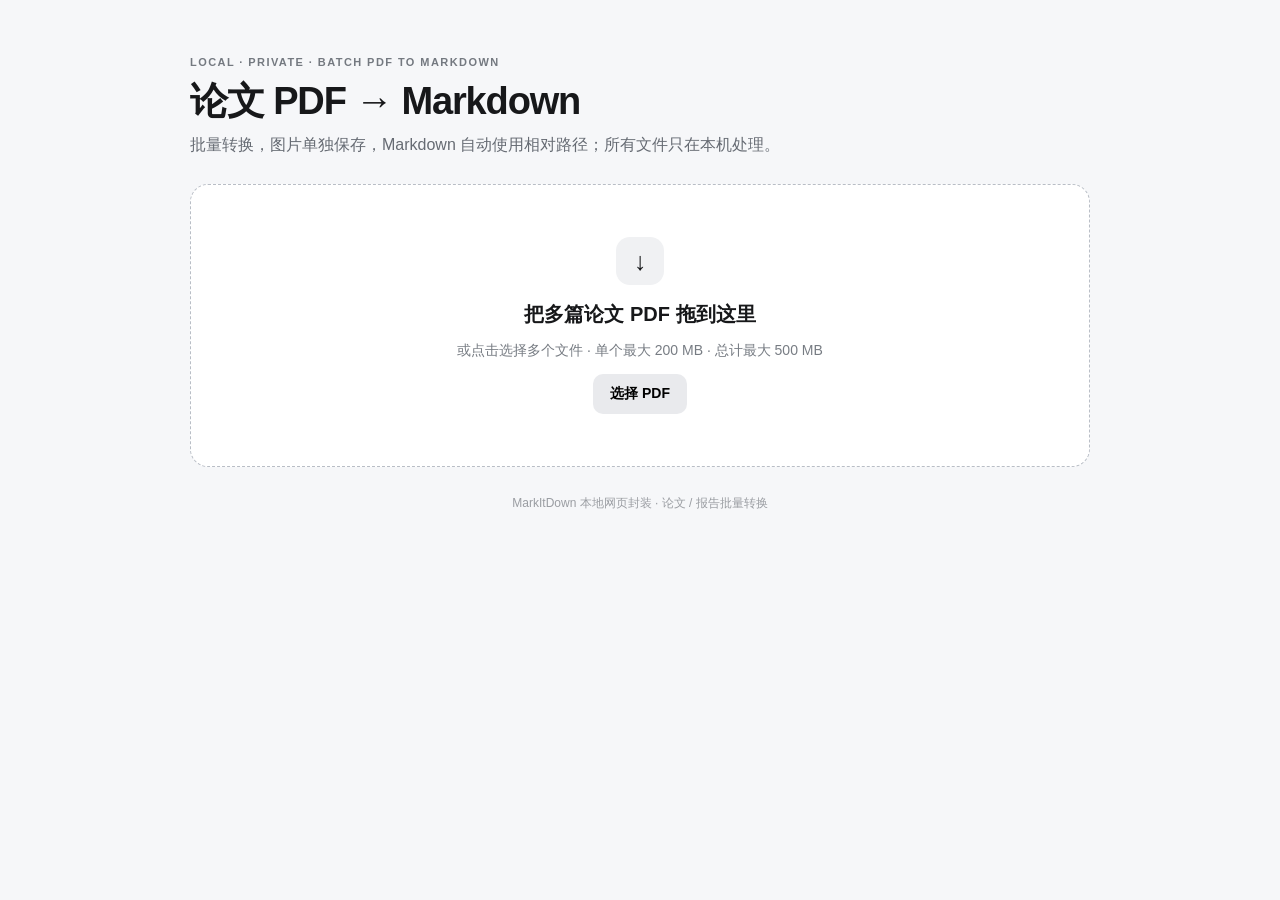
<file: index.html>
<!doctype html>
<html lang="zh-CN">
<head>
  <meta charset="utf-8" />
  <meta name="viewport" content="width=device-width, initial-scale=1" />
  <title>论文 PDF → Markdown</title>
  <style>
:root { color-scheme: light; font-family: Inter, "Segoe UI", "PingFang SC", "Microsoft YaHei", sans-serif; }
* { box-sizing: border-box; }
body { margin: 0; background: #f6f7f9; color: #17181a; }
.shell { width: min(900px, calc(100% - 40px)); margin: 0 auto; padding: 56px 0 36px; }
header { margin-bottom: 28px; }
.eyebrow { font-size: 11px; letter-spacing: .13em; color: #747980; font-weight: 700; }
h1 { margin: 8px 0 8px; font-size: 38px; letter-spacing: -.03em; }
h2 { margin: 6px 0; font-size: 20px; }
.subtitle { color: #666b73; margin: 0; }
.dropzone { background: white; border: 1.5px dashed #b9bec6; border-radius: 18px; padding: 52px 24px; text-align: center; transition: .15s; cursor: pointer; }
.dropzone.dragging { border-color: #111; background: #fafafa; transform: translateY(-1px); }
.icon { width: 48px; height: 48px; border-radius: 14px; margin: 0 auto 16px; background: #f0f1f3; display: grid; place-items: center; font-size: 25px; }
.dropzone p { color: #777c83; font-size: 14px; }
button { border: 0; border-radius: 10px; padding: 11px 17px; font-size: 14px; font-weight: 650; cursor: pointer; background: #e9eaed; }
button.primary { background: #17181a; color: white; }
button:disabled { opacity: .45; cursor: not-allowed; }
.queue, .result { margin-top: 20px; background: white; border-radius: 16px; padding: 22px; }
.section-head, .result-head { display: flex; justify-content: space-between; align-items: center; gap: 20px; }
.section-head { margin-bottom: 12px; }
#count { color: #7a7f86; font-size: 13px; }
.file-row { display: flex; align-items: center; gap: 12px; padding: 11px 0; border-top: 1px solid #eceef1; }
.file-number { width: 24px; color: #999; font-size: 12px; }
.file-name { flex: 1; overflow: hidden; text-overflow: ellipsis; white-space: nowrap; }
.file-size { color: #888d94; font-size: 12px; }
#convert { margin-top: 16px; width: 100%; }
.status { margin: 16px 0; padding: 13px 15px; border-radius: 10px; background: #eceef1; color: #4f545a; font-size: 14px; }
.status.success { background: #e8f4ea; color: #286335; }
.status.error { background: #fae9e9; color: #9c3030; }
.structure { margin: 18px 0 10px; display: flex; align-items: center; gap: 10px; flex-wrap: wrap; color: #888; }
.structure code { background: #f3f4f6; padding: 7px 9px; border-radius: 7px; font-size: 12px; }
.note { color: #72777e; font-size: 13px; line-height: 1.6; margin-bottom: 0; }
footer { color: #9a9da2; font-size: 12px; text-align: center; margin-top: 28px; }
.hidden { display: none !important; }
@media (max-width: 600px) { .shell { width: min(100% - 24px, 900px); padding-top: 32px; } h1 { font-size: 30px; } .result-head { align-items: flex-start; flex-direction: column; } .result-head button { width: 100%; } }

  </style>
</head>
<body>
  <main class="shell">
    <header>
      <div class="eyebrow">LOCAL · PRIVATE · BATCH PDF TO MARKDOWN</div>
      <h1>论文 PDF → Markdown</h1>
      <p class="subtitle">批量转换，图片单独保存，Markdown 自动使用相对路径；所有文件只在本机处理。</p>
    </header>

    <section id="dropzone" class="dropzone" tabindex="0">
      <div class="icon">↓</div>
      <h2>把多篇论文 PDF 拖到这里</h2>
      <p>或点击选择多个文件 · 单个最大 200 MB · 总计最大 500 MB</p>
      <button id="pick" type="button">选择 PDF</button>
      <input id="file" type="file" accept="application/pdf,.pdf" multiple hidden />
    </section>

    <section id="queue" class="queue hidden">
      <div class="section-head">
        <h2>待转换文件</h2>
        <span id="count"></span>
      </div>
      <div id="file-list"></div>
      <button id="convert" class="primary" type="button">开始批量转换</button>
    </section>

    <section id="status" class="status hidden"></section>

    <section id="result" class="result hidden">
      <div class="result-head">
        <div>
          <div class="eyebrow">READY</div>
          <h2>批量转换完成</h2>
          <p id="summary"></p>
        </div>
        <button id="download" class="primary" type="button">下载 ZIP</button>
      </div>
      <div class="structure">
        <code>论文名/论文名.md</code>
        <span>＋</span>
        <code>论文名/images/image_001.png</code>
      </div>
      <p class="note">表格会尽可能转换为 Markdown 表格；PDF 中的嵌入式图片会保存到对应论文的 <code>images/</code> 目录，Markdown 使用相对路径引用。</p>
    </section>

    <footer>MarkItDown 本地网页封装 · 论文 / 报告批量转换</footer>
  </main>
  <script>
const dropzone = document.querySelector('#dropzone');
const input = document.querySelector('#file');
const pick = document.querySelector('#pick');
const queue = document.querySelector('#queue');
const list = document.querySelector('#file-list');
const count = document.querySelector('#count');
const convertButton = document.querySelector('#convert');
const status = document.querySelector('#status');
const result = document.querySelector('#result');
const summary = document.querySelector('#summary');
const download = document.querySelector('#download');

let selectedFiles = [];
let zipBlob = null;

pick.addEventListener('click', (e) => { e.stopPropagation(); input.click(); });
dropzone.addEventListener('click', () => input.click());
dropzone.addEventListener('keydown', e => {
  if (e.key === 'Enter' || e.key === ' ') input.click();
});
input.addEventListener('change', () => addFiles([...input.files]));

['dragenter', 'dragover'].forEach(type => dropzone.addEventListener(type, e => {
  e.preventDefault();
  dropzone.classList.add('dragging');
}));
['dragleave', 'drop'].forEach(type => dropzone.addEventListener(type, e => {
  e.preventDefault();
  dropzone.classList.remove('dragging');
}));
dropzone.addEventListener('drop', e => addFiles([...e.dataTransfer.files]));

convertButton.addEventListener('click', convertBatch);

download.addEventListener('click', () => {
  if (!zipBlob) return;
  const url = URL.createObjectURL(zipBlob);
  const a = document.createElement('a');
  a.href = url;
  a.download = 'papers_markdown_with_images.zip';
  document.body.appendChild(a);
  a.click();
  a.remove();
  setTimeout(() => URL.revokeObjectURL(url), 1000);
});

function addFiles(files) {
  const pdfs = files.filter(file => file.name.toLowerCase().endsWith('.pdf') || file.type === 'application/pdf');
  if (!pdfs.length) {
    showStatus('请选择 PDF 文件。', true);
    return;
  }
  selectedFiles = [...selectedFiles, ...pdfs];
  renderQueue();
  result.classList.add('hidden');
  input.value = '';
}

function renderQueue() {
  queue.classList.remove('hidden');
  count.textContent = `${selectedFiles.length} 篇`;
  list.innerHTML = '';
  selectedFiles.forEach((file, index) => {
    const row = document.createElement('div');
    row.className = 'file-row';
    row.innerHTML = `<span class="file-number">${index + 1}</span><span class="file-name"></span><span class="file-size">${formatBytes(file.size)}</span>`;
    row.querySelector('.file-name').textContent = file.name;
    list.appendChild(row);
  });
}

function formatBytes(bytes) {
  if (bytes < 1024 * 1024) return `${(bytes / 1024).toFixed(1)} KB`;
  return `${(bytes / 1024 / 1024).toFixed(1)} MB`;
}

function showStatus(text, error = false) {
  status.className = `status ${error ? 'error' : ''}`;
  status.textContent = text;
  status.classList.remove('hidden');
}

async function convertBatch() {
  if (!selectedFiles.length) return;

  const totalSize = selectedFiles.reduce((sum, file) => sum + file.size, 0);
  if (selectedFiles.length > 100) return showStatus('一次最多处理 100 个 PDF。', true);
  if (selectedFiles.some(file => file.size > 200 * 1024 * 1024)) return showStatus('存在超过 200 MB 的单个 PDF。', true);
  if (totalSize > 500 * 1024 * 1024) return showStatus('PDF 总大小超过 500 MB。', true);

  convertButton.disabled = true;
  download.disabled = true;
  result.classList.add('hidden');
  showStatus(`正在批量转换 ${selectedFiles.length} 篇论文……图片也会一起提取。`);

  const form = new FormData();
  selectedFiles.forEach(file => form.append('files', file, file.name));

  try {
    const apiBase = window.location.protocol === 'file:' ? 'http://127.0.0.1:8765' : '';
    const response = await fetch(`${apiBase}/convert-batch`, { method: 'POST', body: form });
    if (!response.ok) {
      const data = await response.json().catch(() => ({}));
      throw new Error(data.error || '批量转换失败');
    }
    zipBlob = await response.blob();
    summary.textContent = `已生成 ZIP：${selectedFiles.length} 篇论文，Markdown 与图片已按论文分别整理。`;
    result.classList.remove('hidden');
    showStatus('全部处理完成，可以下载 ZIP。');
    download.disabled = false;
  } catch (err) {
    showStatus(`转换失败：${err.message}`, true);
  } finally {
    convertButton.disabled = false;
  }
}

  </script>
</body>
</html>
</file>
